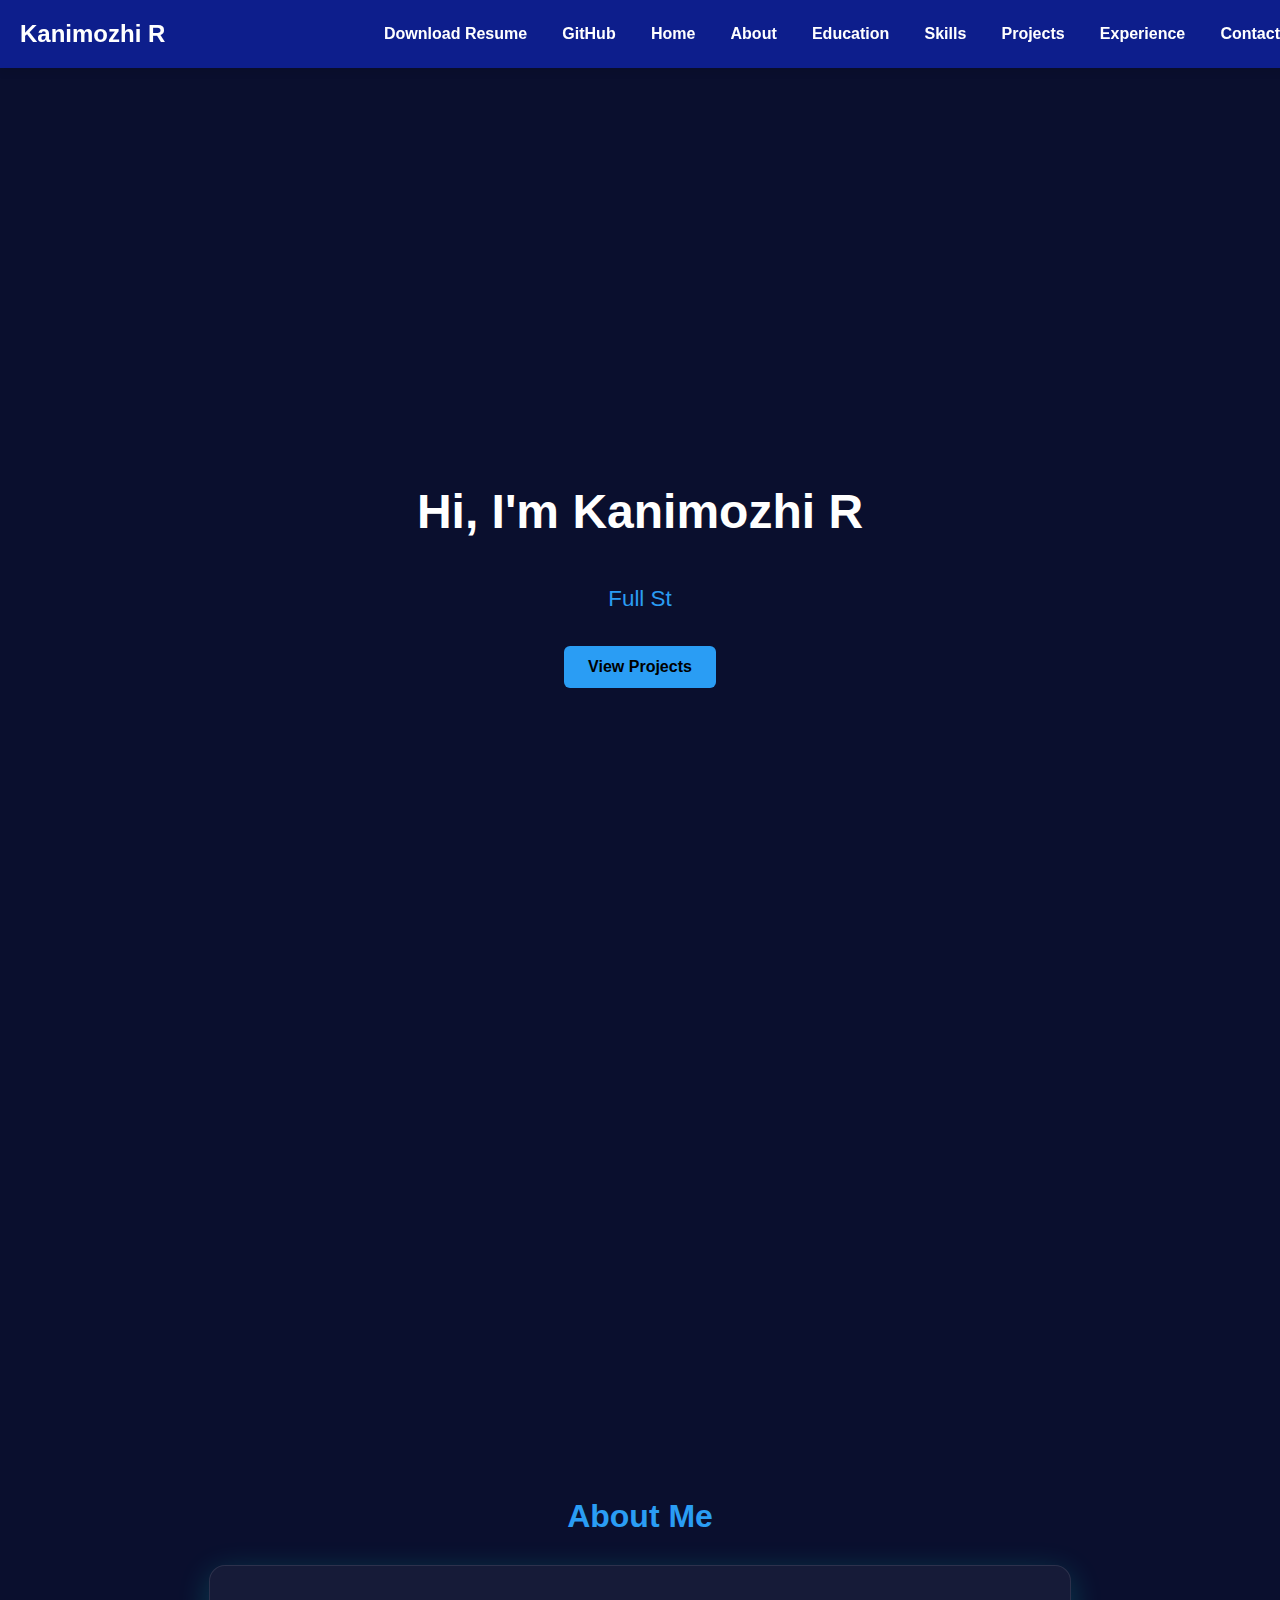
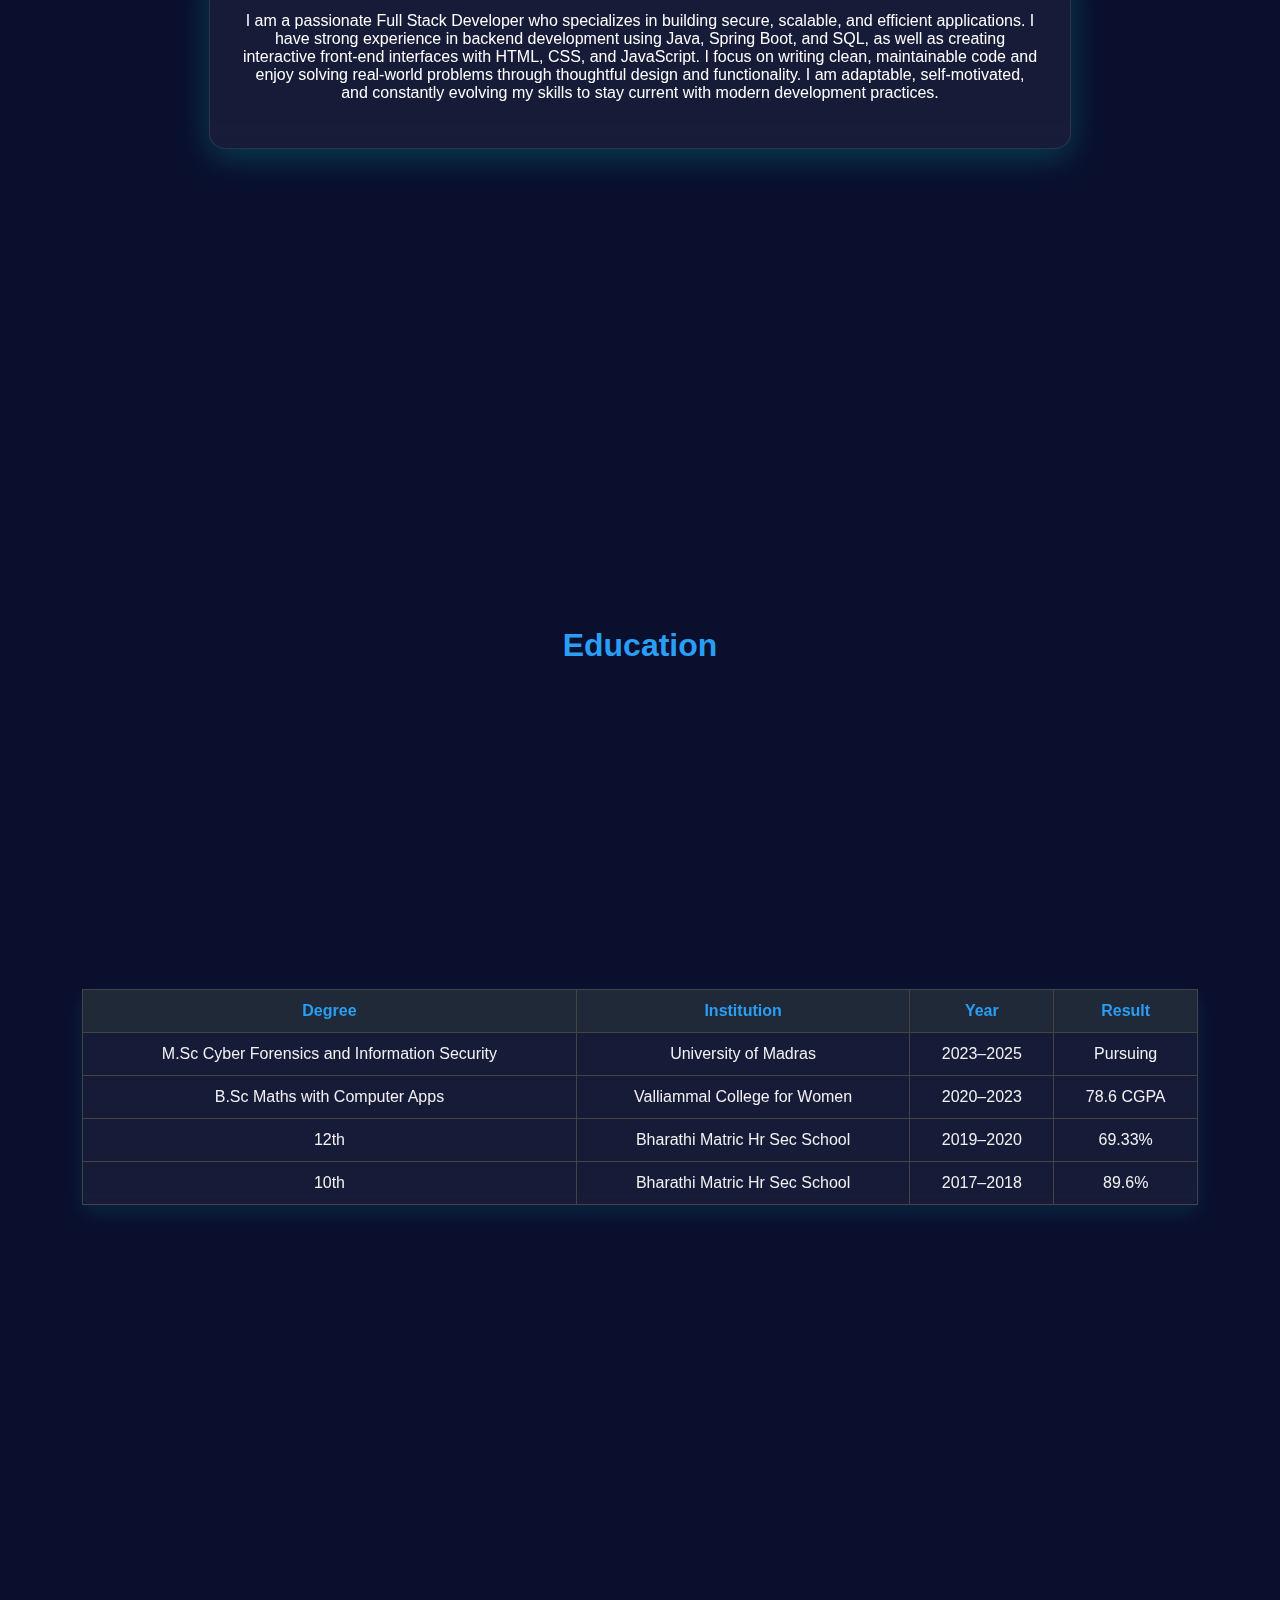
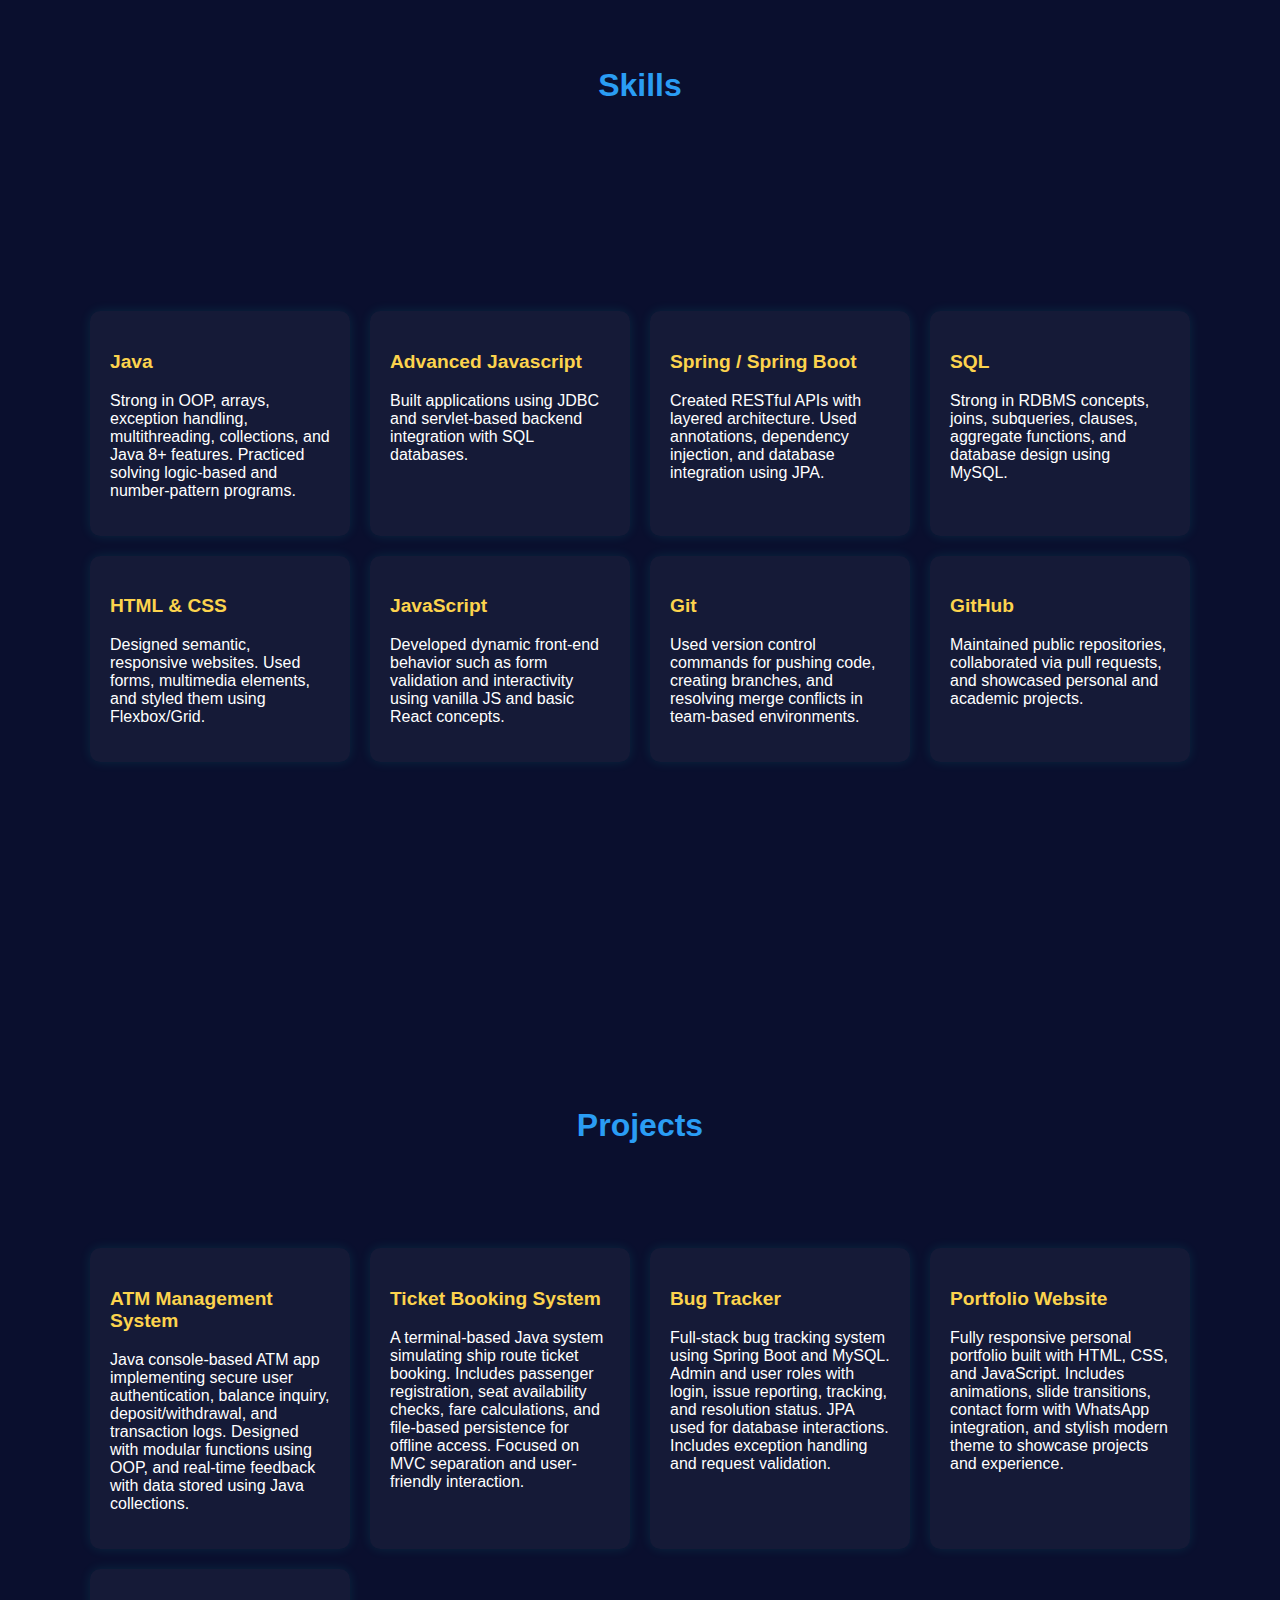
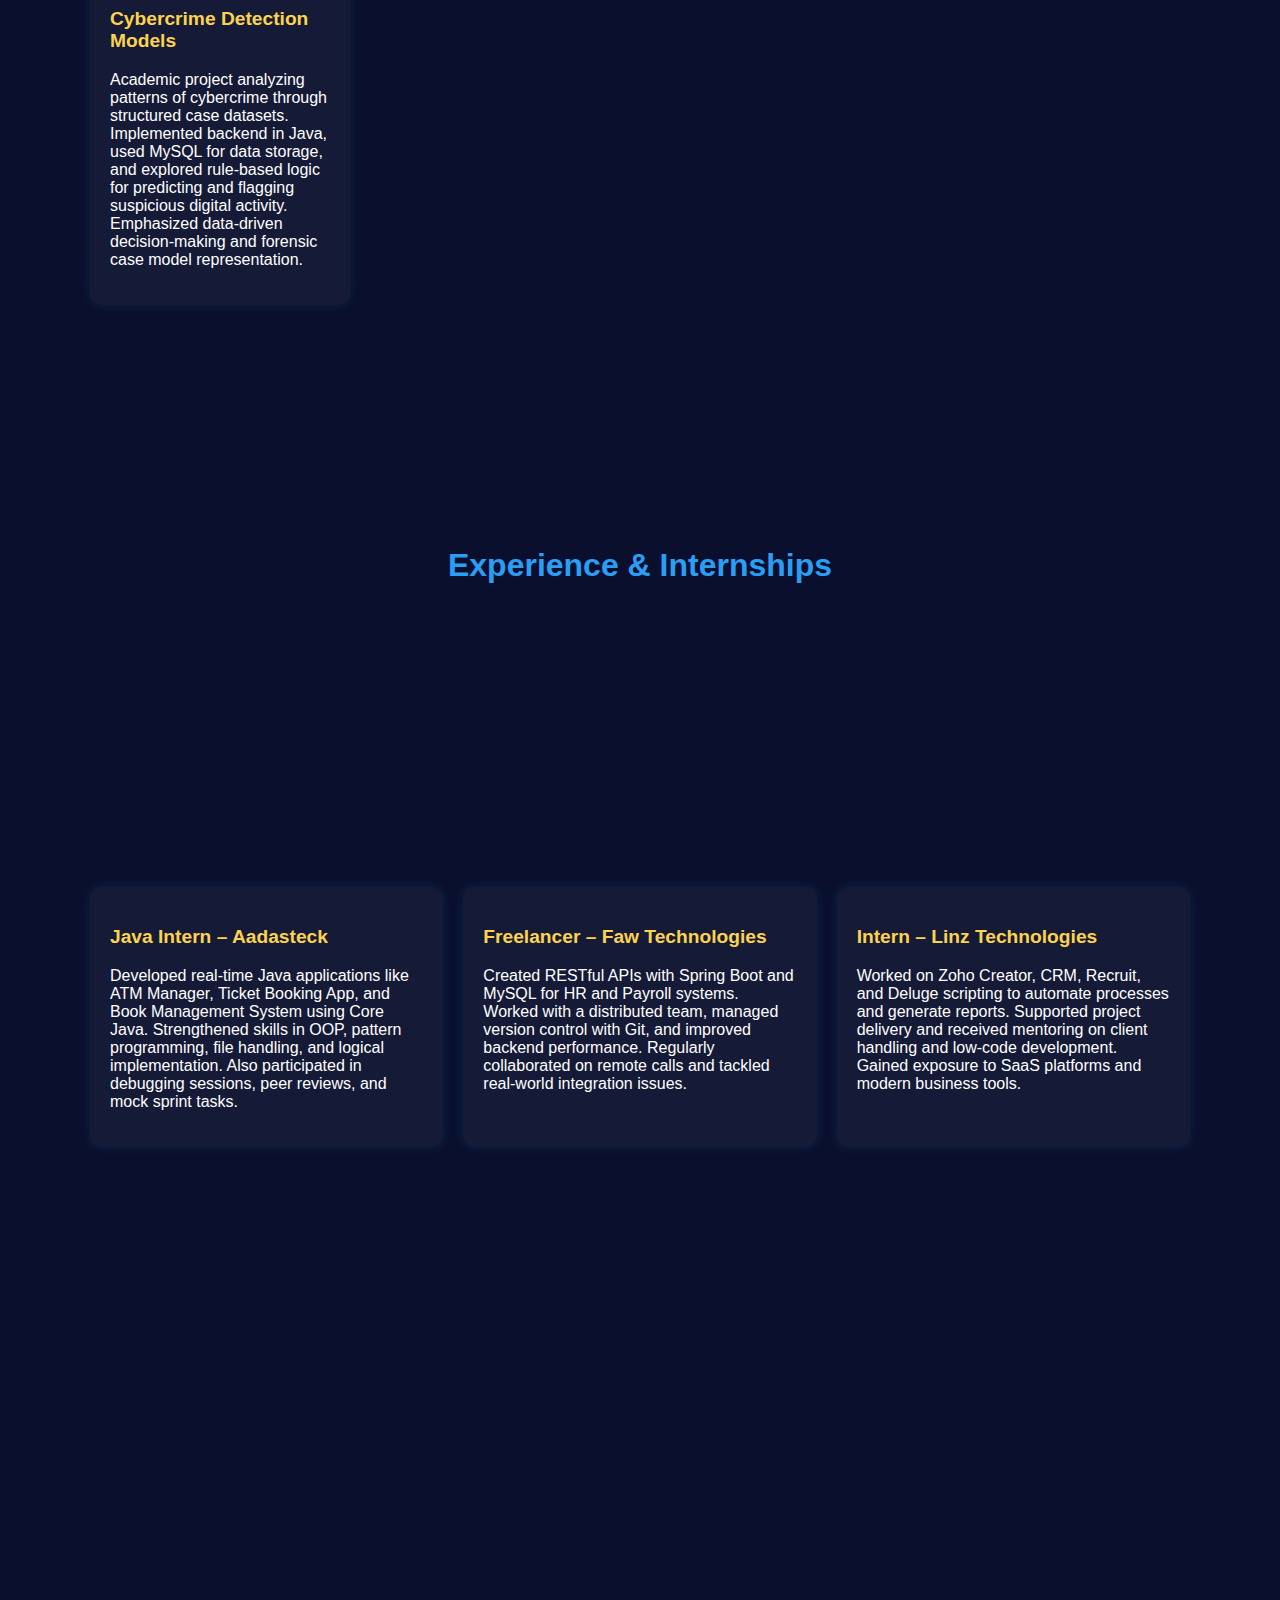
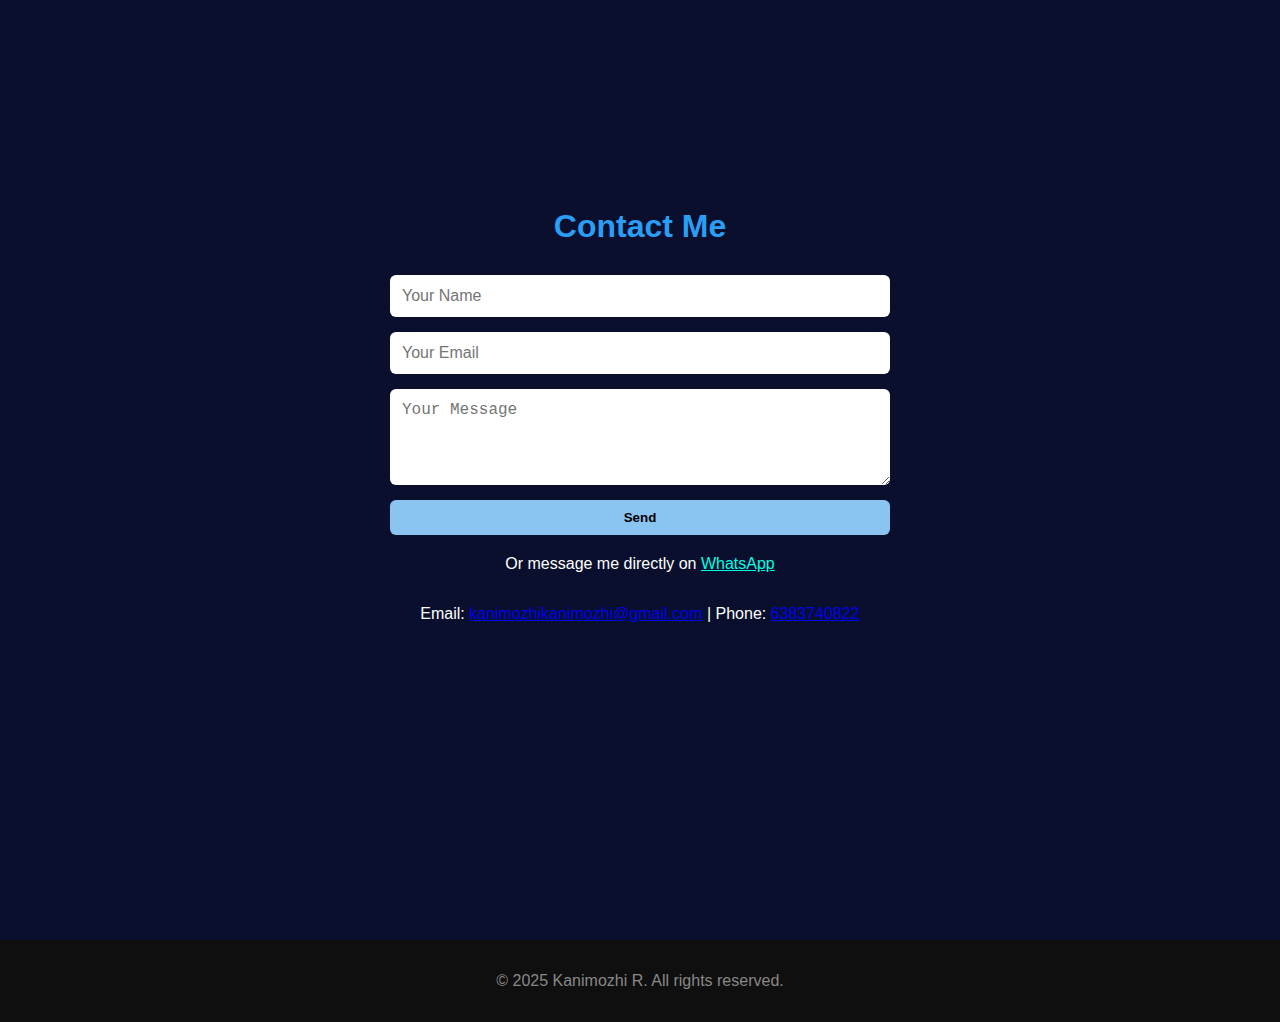
<file: index.html>
<!DOCTYPE html>
<html lang="en">

<head>
  <meta charset="UTF-8" />
  <meta name="viewport" content="width=device-width, initial-scale=1.0" />
  <title>Kanimozhi R - Portfolio</title>
  <link rel="stylesheet" href="style.css" />
  <script defer src="script.js"></script>
  <link rel="stylesheet" href="https://cdnjs.cloudflare.com/ajax/libs/font-awesome/6.4.0/css/all.min.css" />
</head>

<body>

  <nav>
    <div class="logo">Kanimozhi R</div>
    <ul>
      <li><a href="https://drive.google.com/file/d/1Xp2yKpZwyU2n0rhQokndHldahcENpmzM/view?usp=drivesdk"
          target="_blank">Download Resume</a></li>
      <li><a href="https://github.com/KanimozhiRamesh" target="_blank">GitHub</a></li>
      <li><a href="#home" class="nav-link active">Home</a></li>
      <li><a href="#about" class="nav-link">About</a></li>
      <li><a href="#education" class="nav-link">Education</a></li>
      <li><a href="#skills" class="nav-link">Skills</a></li>
      <li><a href="#projects" class="nav-link">Projects</a></li>
      <li><a href="#experience" class="nav-link">Experience</a></li>
      <li><a href="#contact" class="nav-link">Contact</a></li>
    </ul>
  </nav>

  <section id="home" class="hero">
    <h1>Hi, I'm Kanimozhi R</h1>
    <div class="typing" id="typing"></div>
    <a href="#projects" class="btn">View Projects</a>
  </section>

  <section id="about">
    <h2 class="section-title">About Me</h2>
    <div class="about-box">
      <p>
        I am a passionate Full Stack Developer who specializes in building secure, scalable, and efficient applications.
        I have strong experience in backend development using Java, Spring Boot, and SQL, as well as creating
        interactive front-end interfaces with HTML, CSS, and JavaScript. I focus on writing clean, maintainable code and
        enjoy solving real-world problems through thoughtful design and functionality. I am adaptable, self-motivated,
        and constantly evolving my skills to stay current with modern development practices.
      </p>
    </div>
  </section>

  <section id="education">
    <h2 class="section-title">Education</h2>
    <table>
      <tr>
        <th>Degree</th>
        <th>Institution</th>
        <th>Year</th>
        <th>Result</th>
      </tr>
      <tr>
        <td>M.Sc Cyber Forensics and Information Security</td>
        <td>University of Madras</td>
        <td>2023–2025</td>
        <td>Pursuing</td>
      </tr>
      <tr>
        <td>B.Sc Maths with Computer Apps</td>
        <td>Valliammal College for Women</td>
        <td>2020–2023</td>
        <td>78.6 CGPA</td>
      </tr>
      <tr>
        <td>12th</td>
        <td>Bharathi Matric Hr Sec School</td>
        <td>2019–2020</td>
        <td>69.33%</td>
      </tr>
      <tr>
        <td>10th</td>
        <td>Bharathi Matric Hr Sec School</td>
        <td>2017–2018</td>
        <td>89.6%</td>
      </tr>
    </table>
  </section>

  <section id="skills">
    <h2 class="section-title">Skills</h2>
    <div class="skills-grid">
      <div class="skill-card">
        <h3 style="color: #fcd34d; font-size: larger;">Java</h3>
        <p>Strong in OOP, arrays, exception handling, multithreading, collections, and Java 8+ features. Practiced
          solving logic-based and number-pattern programs.</p>
      </div>
      <div class="skill-card">
        <h3 style="color: #fcd34d; font-size: larger;">Advanced Javascript</h3>
        <p>Built applications using JDBC and servlet-based backend integration with SQL databases.</p>
      </div>
      <div class="skill-card">
        <h3 style="color: #fcd34d; font-size: larger;">Spring / Spring Boot</h3>
        <p>Created RESTful APIs with layered architecture. Used annotations, dependency injection, and database
          integration using JPA.</p>
      </div>
      <div class="skill-card">
        <h3 style="color: #fcd34d; font-size: larger;">SQL</h3>
        <p>Strong in RDBMS concepts, joins, subqueries, clauses, aggregate functions, and database design using MySQL.
        </p>
      </div>
      <div class="skill-card">
        <h3 style="color: #fcd34d; font-size: larger;">HTML & CSS</h3>
        <p>Designed semantic, responsive websites. Used forms, multimedia elements, and styled them using Flexbox/Grid.
        </p>
      </div>
      <div class="skill-card">
        <h3 style="color: #fcd34d; font-size: larger;">JavaScript</h3>
        <p>Developed dynamic front-end behavior such as form validation and interactivity using vanilla JS and basic
          React concepts.</p>
      </div>
      <div class="skill-card">
        <h3 style="color: #fcd34d; font-size: larger;">Git</h3>
        <p>Used version control commands for pushing code, creating branches, and resolving merge conflicts in
          team-based environments.</p>
      </div>
      <div class="skill-card">
        <h3 style="color: #fcd34d; font-size: larger;">GitHub</h3>
        <p>Maintained public repositories, collaborated via pull requests, and showcased personal and academic projects.
        </p>
      </div>
    </div>
  </section>

  <section id="projects">
    <h2 class="section-title">Projects</h2>
    <div class="projects-grid">
      <div class="project-card">
        <h3 style="color: #fcd34d; font-size: larger;">ATM Management System</h3>
        <p>Java console-based ATM app implementing secure user authentication, balance inquiry, deposit/withdrawal, and
          transaction logs. Designed with modular functions using OOP, and real-time feedback with data stored using
          Java collections.</p>
      </div>
      <div class="project-card">
        <h3 style="color: #fcd34d; font-size: larger;">Ticket Booking System</h3>
        <p>A terminal-based Java system simulating ship route ticket booking. Includes passenger registration, seat
          availability checks, fare calculations, and file-based persistence for offline access. Focused on MVC
          separation and user-friendly interaction.</p>
      </div>
      <div class="project-card">
        <h3 style="color: #fcd34d; font-size: larger;">Bug Tracker</h3>
        <p>Full-stack bug tracking system using Spring Boot and MySQL. Admin and user roles with login, issue reporting,
          tracking, and resolution status. JPA used for database interactions. Includes exception handling and request
          validation.</p>
      </div>
      <div class="project-card">
        <h3 style="color: #fcd34d; font-size: larger;">Portfolio Website</h3>
        <p>Fully responsive personal portfolio built with HTML, CSS, and JavaScript. Includes animations, slide
          transitions, contact form with WhatsApp integration, and stylish modern theme to showcase projects and
          experience.</p>
      </div>
      <div class="project-card">
        <h3 style="color: #fcd34d; font-size: larger;">Cybercrime Detection Models</h3>
        <p>Academic project analyzing patterns of cybercrime through structured case datasets. Implemented backend in
          Java, used MySQL for data storage, and explored rule-based logic for predicting and flagging suspicious
          digital activity. Emphasized data-driven decision-making and forensic case model representation.</p>
      </div>
    </div>
  </section>

  <section id="experience">
    <h2 class="section-title">Experience & Internships</h2>
    <div class="grid-box">
      <div class="card">
        <h3 style="color: #fcd34d; font-size: larger;">Java Intern – Aadasteck</h3>
        <p>Developed real-time Java applications like ATM Manager, Ticket Booking App, and Book Management System using
          Core Java. Strengthened skills in OOP, pattern programming, file handling, and logical implementation. Also
          participated in debugging sessions, peer reviews, and mock sprint tasks.</p>
      </div>
      <div class="card">
        <h3 style="color: #fcd34d; font-size: larger;">Freelancer – Faw Technologies</h3>
        <p>Created RESTful APIs with Spring Boot and MySQL for HR and Payroll systems. Worked with a distributed team,
          managed version control with Git, and improved backend performance. Regularly collaborated on remote calls and
          tackled real-world integration issues.</p>
      </div>
      <div class="card">
        <h3 style="color: #fcd34d; font-size: larger;">Intern – Linz Technologies</h3>
        <p>Worked on Zoho Creator, CRM, Recruit, and Deluge scripting to automate processes and generate reports.
          Supported project delivery and received mentoring on client handling and low-code development. Gained exposure
          to SaaS platforms and modern business tools.</p>
      </div>
    </div>
  </section>

  <section id="contact">
    <h2 class="section-title">Contact Me</h2>
    <form action="https://api.web3forms.com/submit" method="POST">

      <input type="hidden" name="access_key" value="22a106e7-0856-4a2a-93aa-a0be550f4e08">
      <input type="text" name="name" placeholder="Your Name" required>
      <input type="email" name="email" placeholder="Your Email" required>
      <textarea name="message" placeholder="Your Message" rows="4" required></textarea>
      <!--   
  Optional: To disable captcha
  <input type="hidden" name="_captcha" value="false"> -->

      <!-- Optional: Redirect after submit -->
      <input type="hidden" name="_next" value="https://kanimozhiramesh.github.io/Portfolio/thank-you.html">

      <button type="submit">Send</button>
    </form>

    <p style="margin-top: 20px;">
      Or message me directly on <a href="https://wa.me/916383740822" target="_blank" style="color:#00ffe5;">WhatsApp</a>
    </p>
    <p>Email: <a href="mailto:kanimozhikanimozhi@gmail.com">kanimozhikanimozhi@gmail.com</a> | Phone: <a
        href="tel:6383740822">6383740822</a></p>
  </section>

  <footer>
    © 2025 Kanimozhi R. All rights reserved.
  </footer>

</body>

</html>
</file>
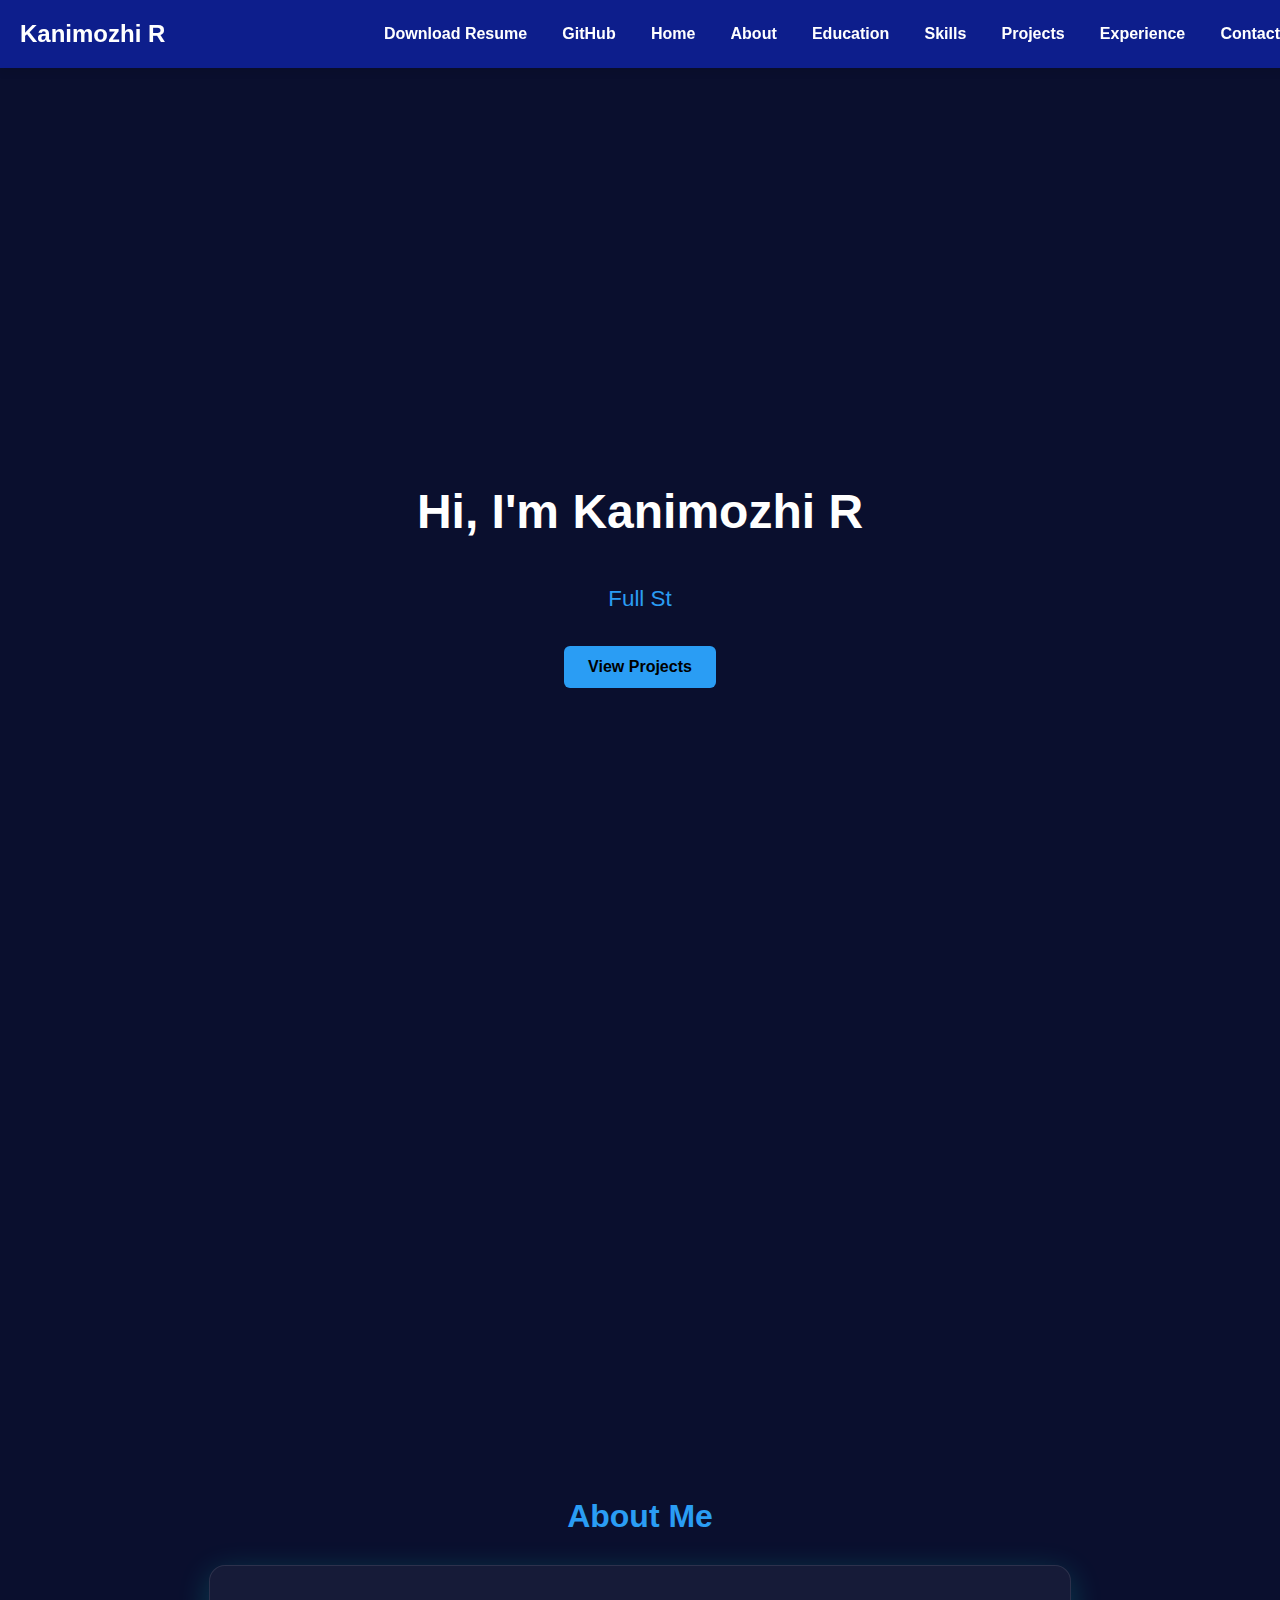
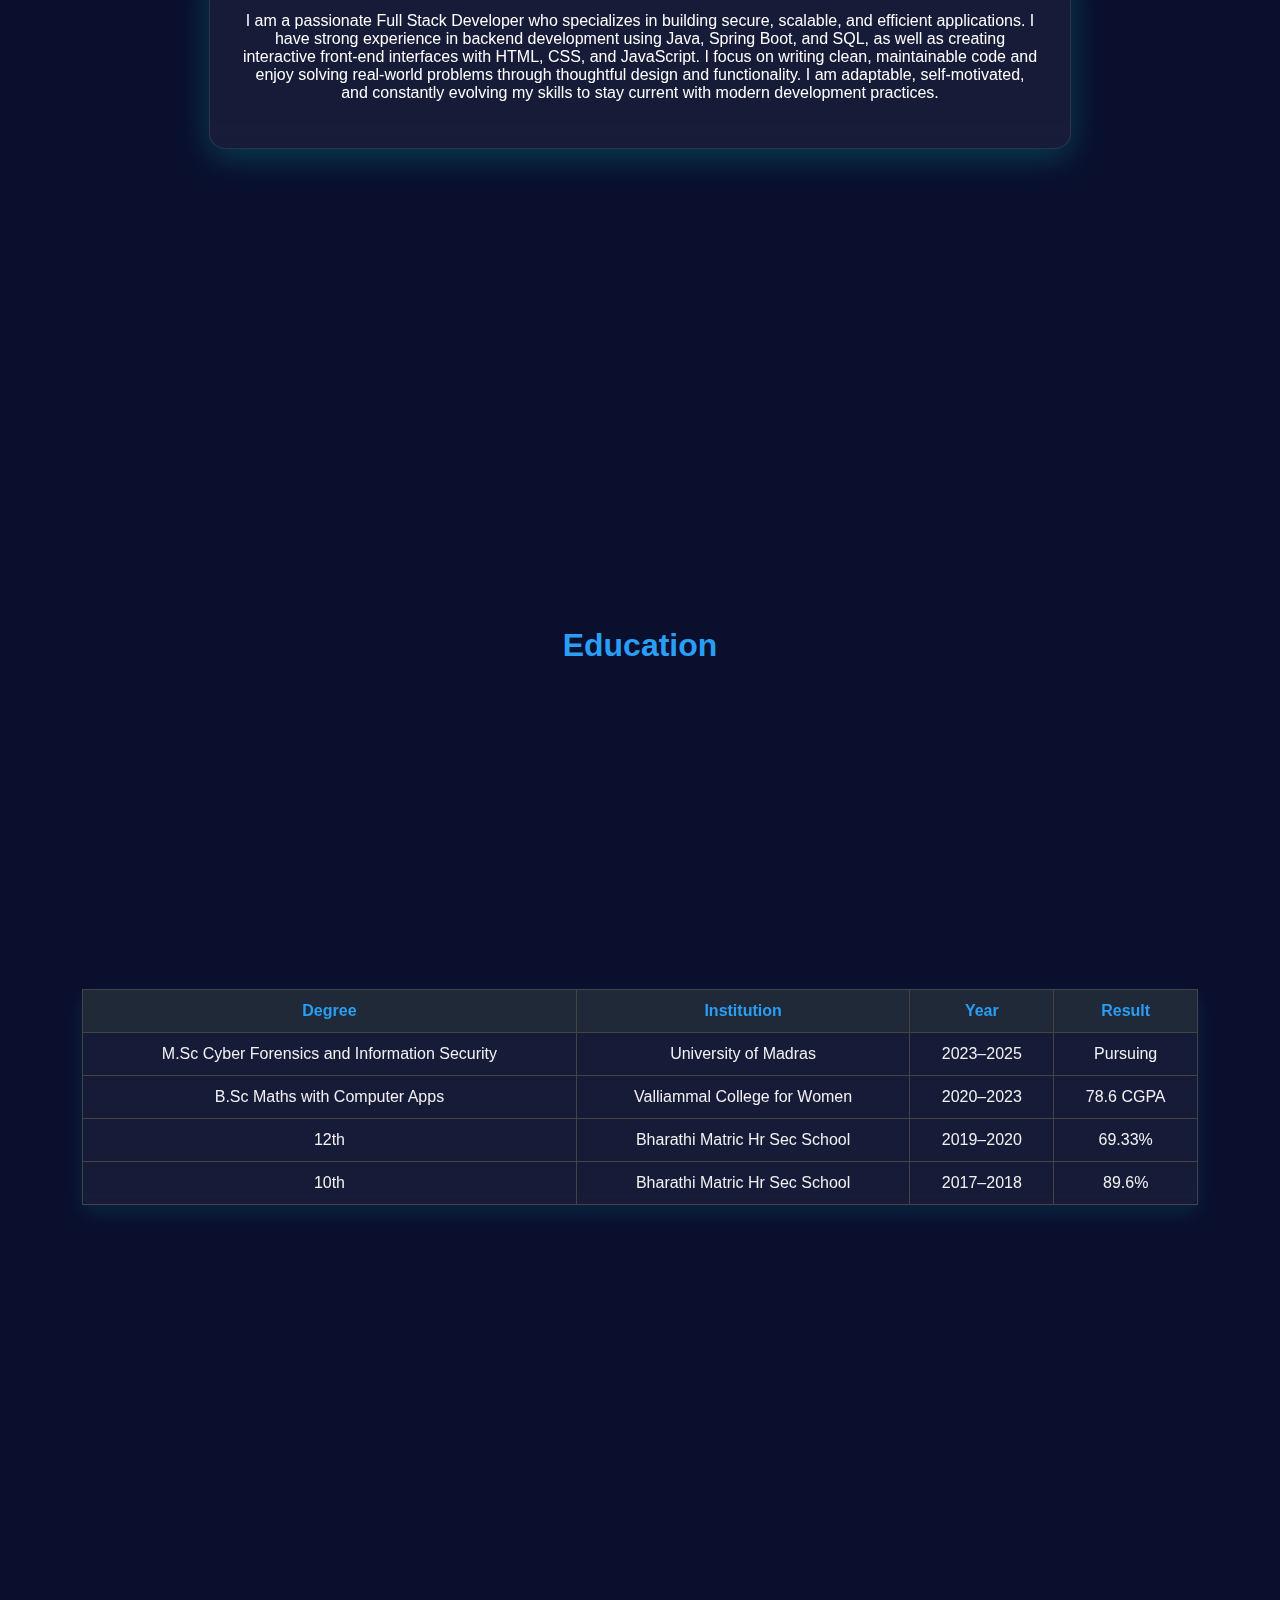
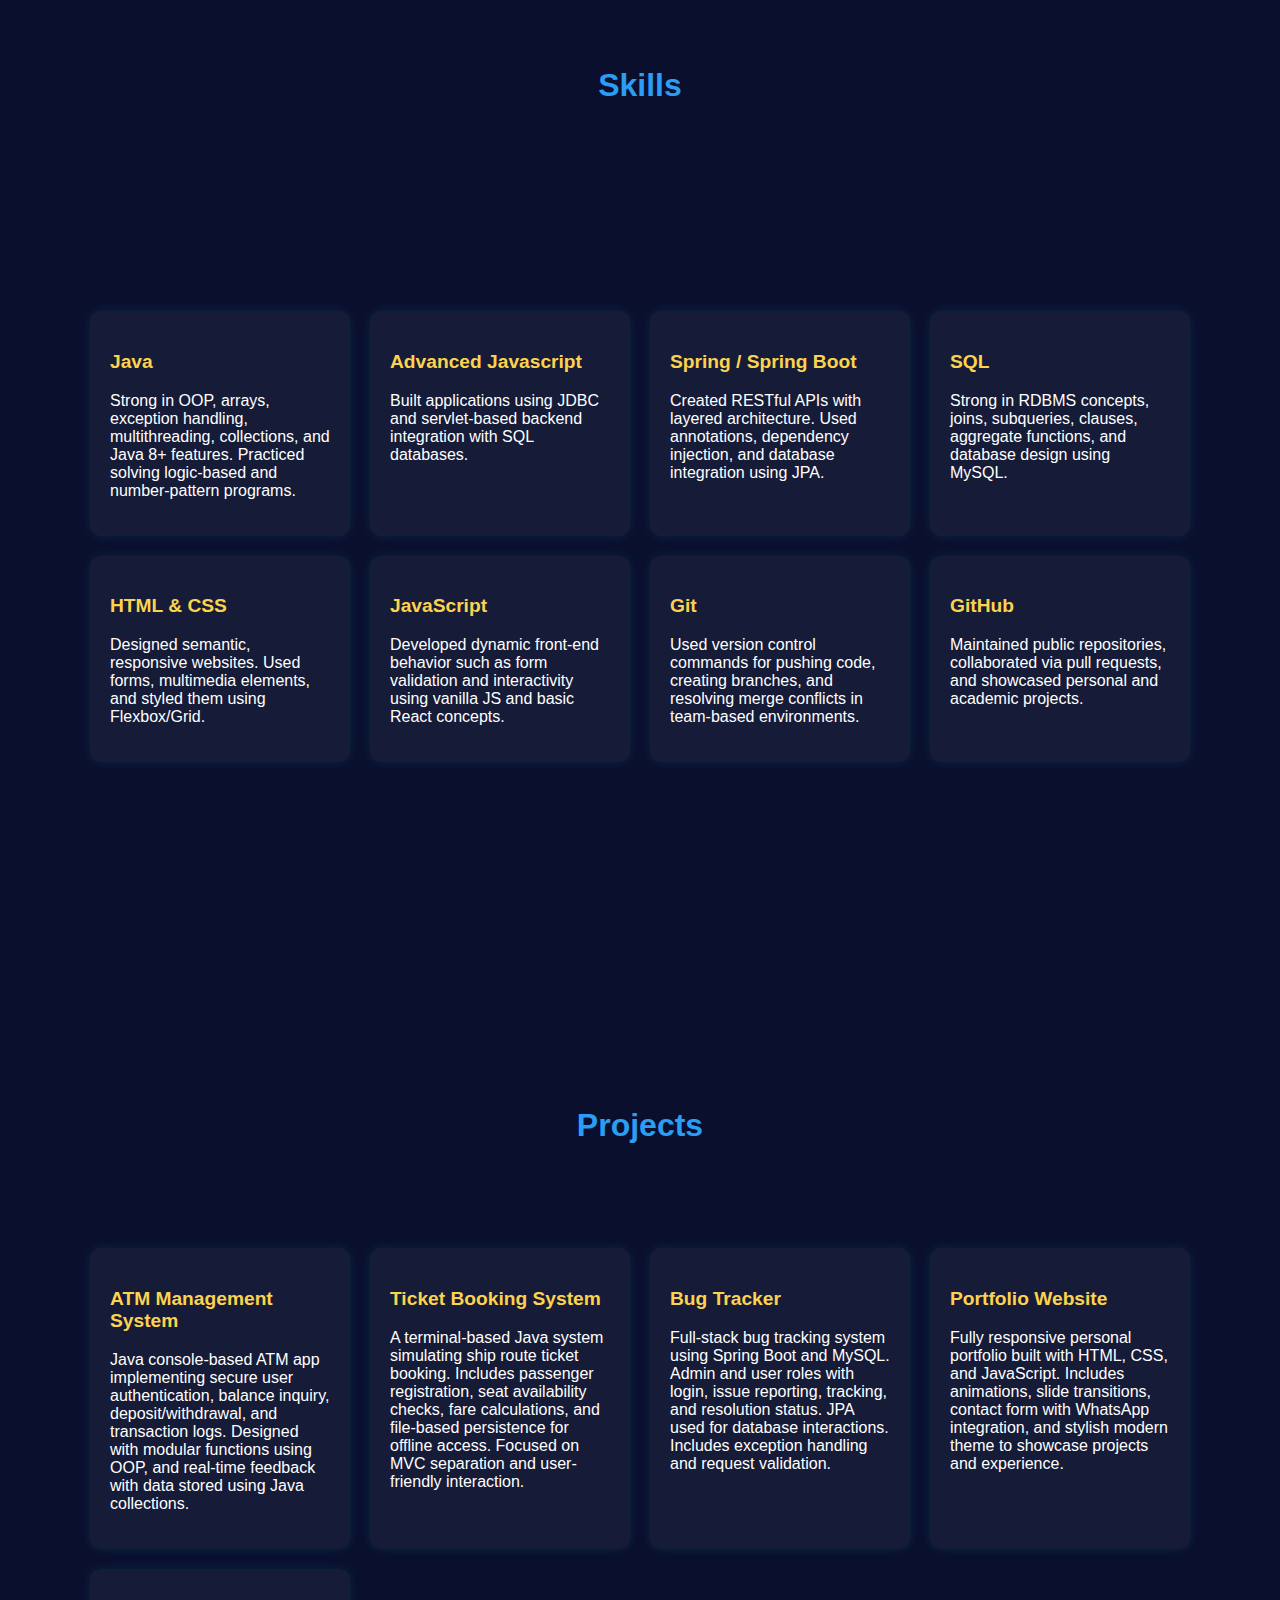
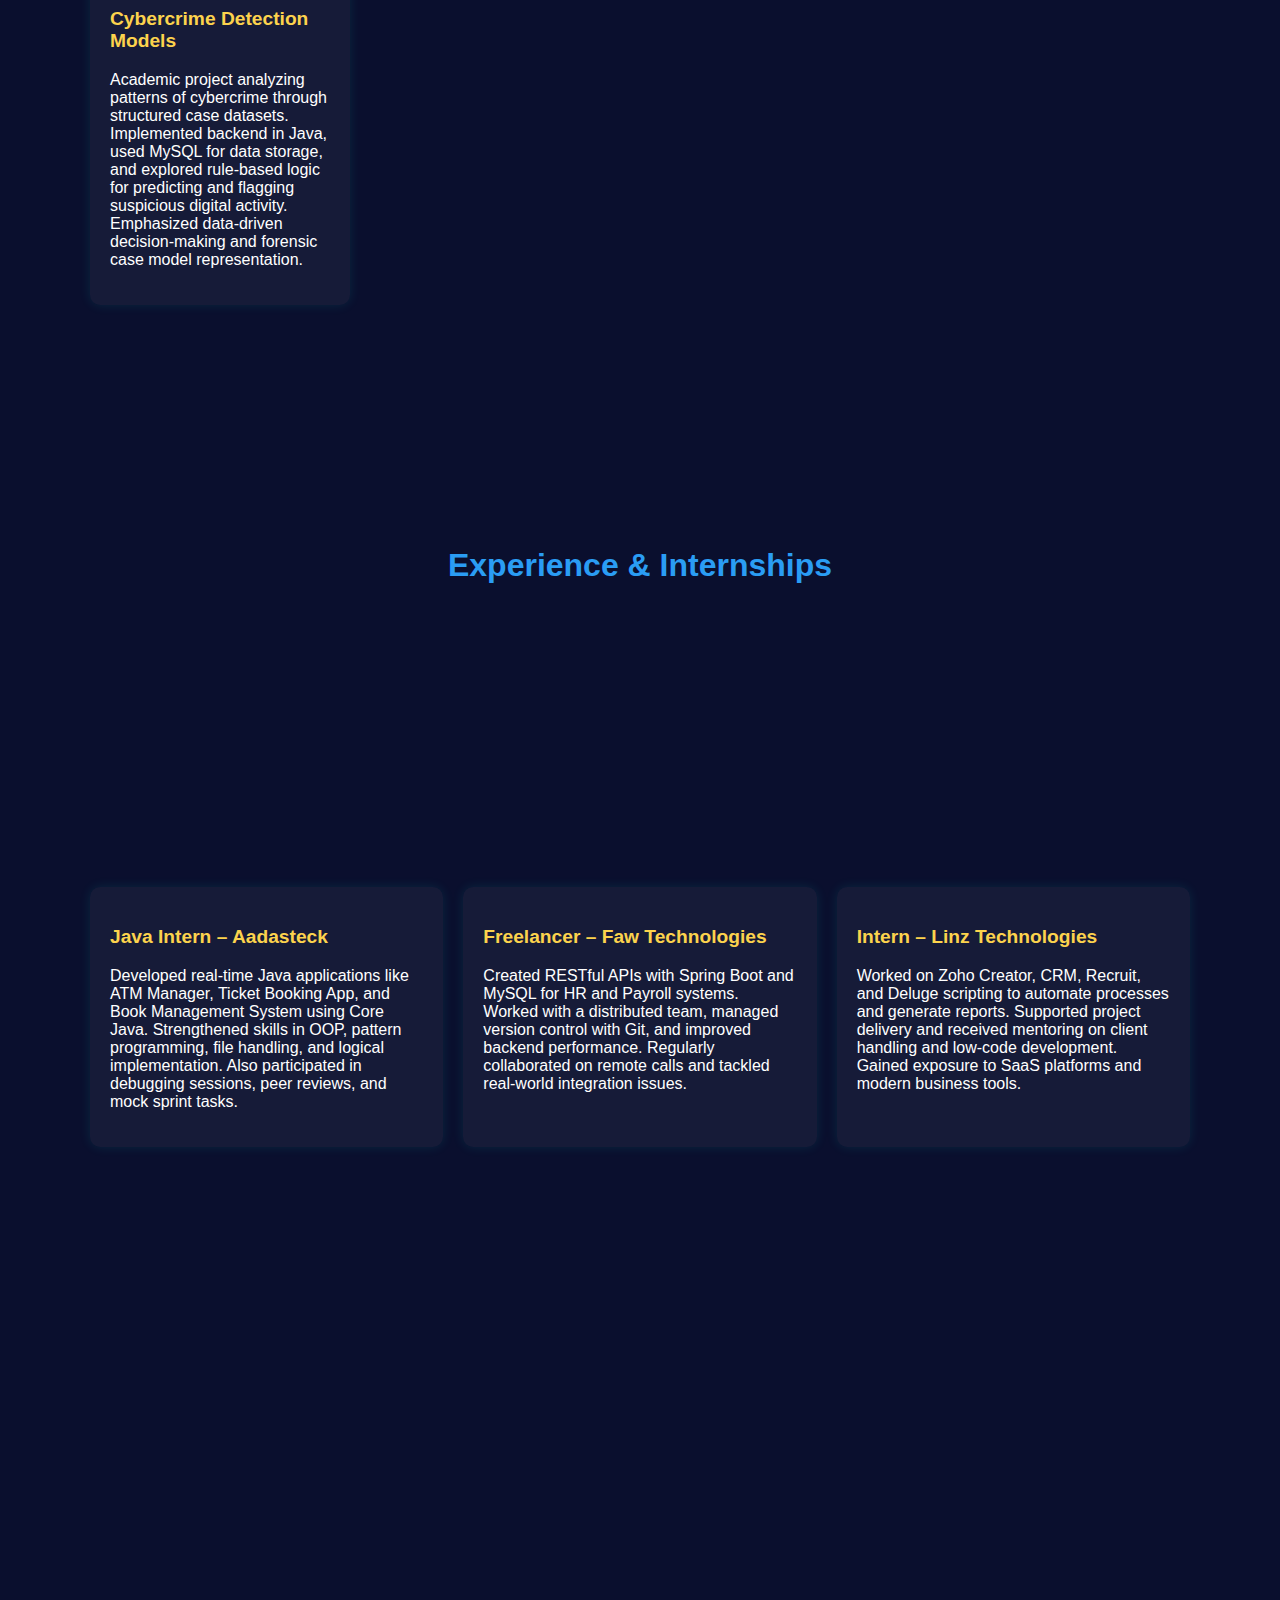
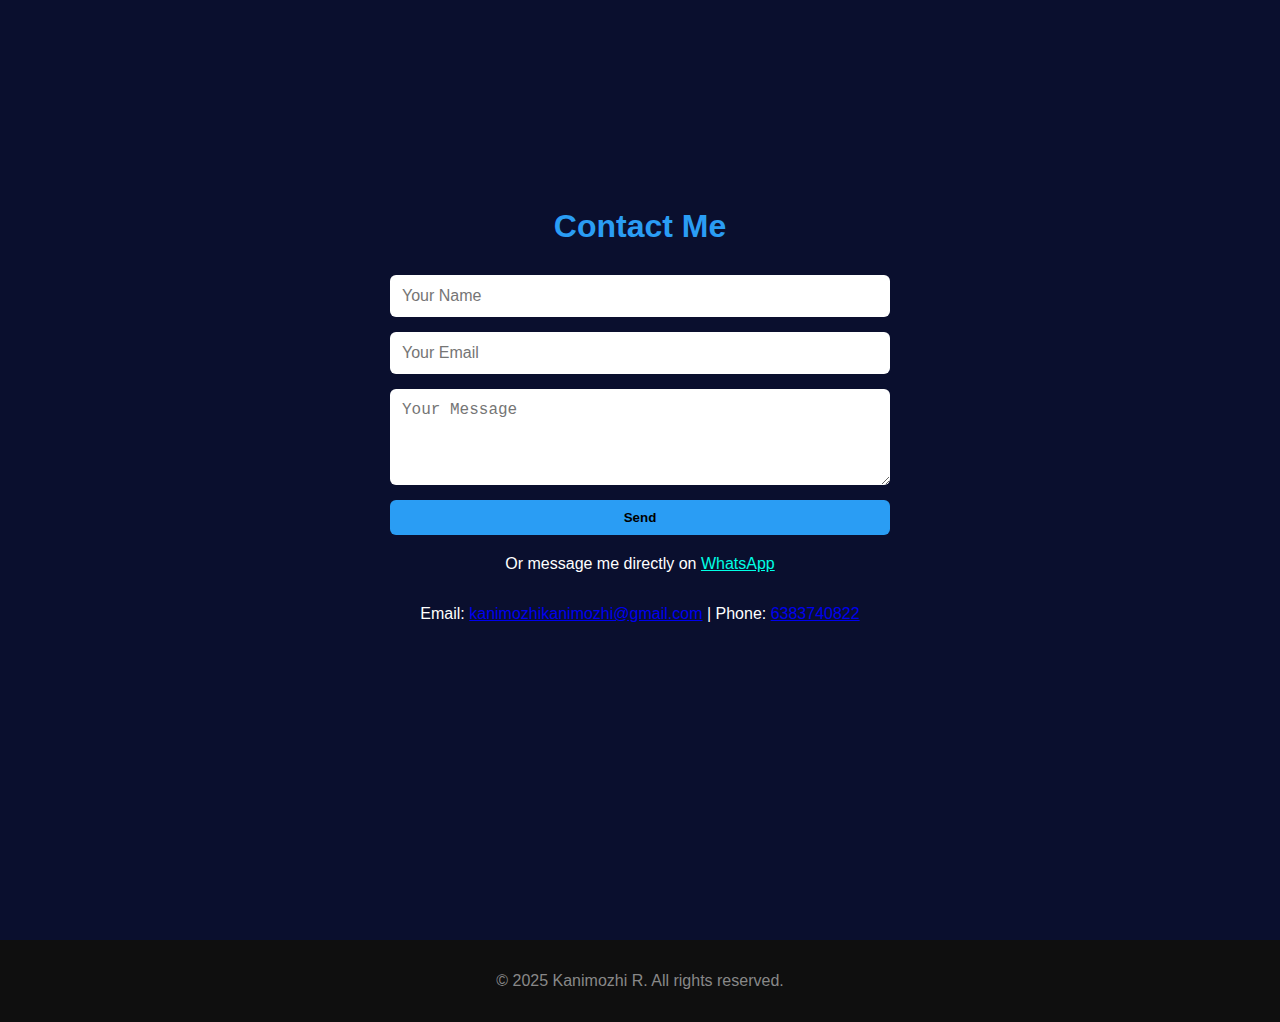
<file: new.html>
<!DOCTYPE html>
<html lang="en">

<head>
  <meta charset="UTF-8" />
  <meta name="viewport" content="width=device-width, initial-scale=1.0" />
  <title>Kanimozhi R - Portfolio</title>
  <link rel="stylesheet" href="new.css" />
  <script defer src="new.js"></script>
  <link rel="stylesheet" href="https://cdnjs.cloudflare.com/ajax/libs/font-awesome/6.4.0/css/all.min.css" />
</head>

<body>

  <nav>
    <div class="logo">Kanimozhi R</div>
    <ul>
      <li><a href="https://drive.google.com/file/d/1Xp2yKpZwyU2n0rhQokndHldahcENpmzM/view?usp=drivesdk" target="_blank">Download Resume</a></li>
      <li><a href="https://github.com/KanimozhiRamesh/Portfolio" target="_blank">GitHub</a></li>
      <li><a href="#home" class="nav-link active">Home</a></li>
      <li><a href="#about" class="nav-link">About</a></li>
      <li><a href="#education" class="nav-link">Education</a></li>
      <li><a href="#skills" class="nav-link">Skills</a></li>
      <li><a href="#projects" class="nav-link">Projects</a></li>
      <li><a href="#experience" class="nav-link">Experience</a></li>
      <li><a href="#contact" class="nav-link">Contact</a></li>
    </ul>
  </nav>

  <section id="home" class="hero">
    <h1>Hi, I'm Kanimozhi R</h1>
    <div class="typing" id="typing"></div>
    <a href="#projects" class="btn">View Projects</a>
  </section>

  <section id="about">
    <h2 class="section-title">About Me</h2>
    <div class="about-box">
      <p>
        I am a passionate Full Stack Developer who specializes in building secure, scalable, and efficient applications.
        I have strong experience in backend development using Java, Spring Boot, and SQL, as well as creating
        interactive front-end interfaces with HTML, CSS, and JavaScript. I focus on writing clean, maintainable code and
        enjoy solving real-world problems through thoughtful design and functionality. I am adaptable, self-motivated,
        and constantly evolving my skills to stay current with modern development practices.
      </p>
    </div>
  </section>

  <section id="education">
    <h2 class="section-title">Education</h2>
    <table>
      <tr>
        <th>Degree</th>
        <th>Institution</th>
        <th>Year</th>
        <th>Result</th>
      </tr>
      <tr>
        <td>M.Sc Cyber Forensics and Information Security</td>
        <td>University of Madras</td>
        <td>2023–2025</td>
        <td>Pursuing</td>
      </tr>
      <tr>
        <td>B.Sc Maths with Computer Apps</td>
        <td>Valliammal College for Women</td>
        <td>2020–2023</td>
        <td>78.6 CGPA</td>
      </tr>
      <tr>
        <td>12th</td>
        <td>Bharathi Matric Hr Sec School</td>
        <td>2019–2020</td>
        <td>69.33%</td>
      </tr>
      <tr>
        <td>10th</td>
        <td>Bharathi Matric Hr Sec School</td>
        <td>2017–2018</td>
        <td>89.6%</td>
      </tr>
    </table>
  </section>

  <section id="skills">
    <h2 class="section-title">Skills</h2>
    <div class="skills-grid">
      <div class="skill-card">
        <h3 style="color: #fcd34d; font-size: larger;">Java</h3>
        <p>Strong in OOP, arrays, exception handling, multithreading, collections, and Java 8+ features. Practiced solving logic-based and number-pattern programs.</p>
      </div>
      <div class="skill-card">
        <h3 style="color: #fcd34d; font-size: larger;">Advanced Javascript</h3>
        <p>Built applications using JDBC and servlet-based backend integration with SQL databases.</p>
      </div>
      <div class="skill-card">
        <h3 style="color: #fcd34d; font-size: larger;">Spring / Spring Boot</h3>
        <p>Created RESTful APIs with layered architecture. Used annotations, dependency injection, and database integration using JPA.</p>
      </div>
      <div class="skill-card">
        <h3 style="color: #fcd34d; font-size: larger;">SQL</h3>
        <p>Strong in RDBMS concepts, joins, subqueries, clauses, aggregate functions, and database design using MySQL.</p>
      </div>
      <div class="skill-card">
        <h3 style="color: #fcd34d; font-size: larger;">HTML & CSS</h3>
        <p>Designed semantic, responsive websites. Used forms, multimedia elements, and styled them using Flexbox/Grid.</p>
      </div>
      <div class="skill-card">
        <h3 style="color: #fcd34d; font-size: larger;">JavaScript</h3>
        <p>Developed dynamic front-end behavior such as form validation and interactivity using vanilla JS and basic React concepts.</p>
      </div>
      <div class="skill-card">
        <h3 style="color: #fcd34d; font-size: larger;">Git</h3>
        <p>Used version control commands for pushing code, creating branches, and resolving merge conflicts in team-based environments.</p>
      </div>
      <div class="skill-card">
        <h3 style="color: #fcd34d; font-size: larger;">GitHub</h3>
        <p>Maintained public repositories, collaborated via pull requests, and showcased personal and academic projects.</p>
      </div>
    </div>
  </section>

  <section id="projects">
    <h2 class="section-title">Projects</h2>
    <div class="projects-grid">
      <div class="project-card">
        <h3 style="color: #fcd34d; font-size: larger;">ATM Management System</h3>
        <p>Java console-based ATM app implementing secure user authentication, balance inquiry, deposit/withdrawal, and transaction logs. Designed with modular functions using OOP, and real-time feedback with data stored using Java collections.</p>
      </div>
      <div class="project-card">
        <h3 style="color: #fcd34d; font-size: larger;">Ticket Booking System</h3>
        <p>A terminal-based Java system simulating ship route ticket booking. Includes passenger registration, seat availability checks, fare calculations, and file-based persistence for offline access. Focused on MVC separation and user-friendly interaction.</p>
      </div>
      <div class="project-card">
        <h3 style="color: #fcd34d; font-size: larger;">Bug Tracker</h3>
        <p>Full-stack bug tracking system using Spring Boot and MySQL. Admin and user roles with login, issue reporting, tracking, and resolution status. JPA used for database interactions. Includes exception handling and request validation.</p>
      </div>
      <div class="project-card">
        <h3 style="color: #fcd34d; font-size: larger;">Portfolio Website</h3>
        <p>Fully responsive personal portfolio built with HTML, CSS, and JavaScript. Includes animations, slide transitions, contact form with WhatsApp integration, and stylish modern theme to showcase projects and experience.</p>
      </div>
      <div class="project-card">
        <h3 style="color: #fcd34d; font-size: larger;">Cybercrime Detection Models</h3>
        <p>Academic project analyzing patterns of cybercrime through structured case datasets. Implemented backend in Java, used MySQL for data storage, and explored rule-based logic for predicting and flagging suspicious digital activity. Emphasized data-driven decision-making and forensic case model representation.</p>
      </div>
    </div>
  </section>

  <section id="experience">
    <h2 class="section-title">Experience & Internships</h2>
    <div class="grid-box">
      <div class="card">
        <h3 style="color: #fcd34d; font-size: larger;">Java Intern – Aadasteck</h3>
        <p>Developed real-time Java applications like ATM Manager, Ticket Booking App, and Book Management System using Core Java. Strengthened skills in OOP, pattern programming, file handling, and logical implementation. Also participated in debugging sessions, peer reviews, and mock sprint tasks.</p>
      </div>
      <div class="card">
        <h3 style="color: #fcd34d; font-size: larger;">Freelancer – Faw Technologies</h3>
        <p>Created RESTful APIs with Spring Boot and MySQL for HR and Payroll systems. Worked with a distributed team, managed version control with Git, and improved backend performance. Regularly collaborated on remote calls and tackled real-world integration issues.</p>
      </div>
      <div class="card">
        <h3 style="color: #fcd34d; font-size: larger;">Intern – Linz Technologies</h3>
        <p>Worked on Zoho Creator, CRM, Recruit, and Deluge scripting to automate processes and generate reports. Supported project delivery and received mentoring on client handling and low-code development. Gained exposure to SaaS platforms and modern business tools.</p>
      </div>
    </div>
  </section>

  <section id="contact">
    <h2 class="section-title">Contact Me</h2>
  <form action="https://formsubmit.co/kanimozhikanimozhi813@gmail.com" method="POST">
  <input type="text" name="name" placeholder="Your Name" required>
  <input type="email" name="email" placeholder="Your Email" required>
  <textarea name="message" placeholder="Your Message" rows="4" required></textarea>
  
  <!-- Optional: To disable captcha -->
  <input type="hidden" name="_captcha" value="false">
  
  <!-- Optional: Redirect after submit -->
  <input type="hidden" name="_next" value="https://yourwebsite.com/thank-you.html">

  <button type="submit">Send</button>
</form>

    <p style="margin-top: 20px;">
      Or message me directly on <a href="https://wa.me/916383740822" target="_blank" style="color:#00ffe5;">WhatsApp</a>
    </p>
    <p>Email: <a href="mailto:kanimozhikanimozhi@gmail.com">kanimozhikanimozhi@gmail.com</a> | Phone: <a href="tel:6383740822">6383740822</a></p>
  </section>

  <footer>
    © 2025 Kanimozhi R. All rights reserved.
  </footer>

</body>
</html>
</file>
<file: style.css>
/* Reset and body */
body {
  margin: 0;
  font-family: 'Poppins', sans-serif;
  background: #0a0f2e ;
  color: #fff;
  scroll-behavior: smooth;
  /* overflow-x: hidden; */
}

/* Navbar */
nav {
  position: fixed;
  width: 100%;
  top: 0;
  left: 0;
  z-index: 1000;
  display: flex;
  justify-content: space-between;
  align-items: center;
  padding: 20px 20px;
  background: hsl(232, 83%, 30%); /* Dark blue */
  box-shadow: 0 4px 8px rgba(0, 0, 0, 0.1);
}

nav .logo {
  font-size: 1.5rem;
  font-weight: bold;
  color: #ffffff; /* White text */
  width: 20%;
}

nav ul {
  display: flex ;
  justify-content: space-between;  
  align-items: first baseline;
  list-style: none;   
  gap: 2rem;
  margin: 0;
  padding: 0px;
  width: 70%;
  margin-right: 20px;
  
}

nav ul li a {
  color: #ffffff;
  justify-content: space-between;
  align-items: center;
  text-decoration: none;
  font-weight: bold;
  position: relative;
  transition: color 0.3s ease;
}

nav ul li a:hover {
  color: #fcd34d;
}

nav ul li a::after {
  content: '';
  position: absolute;
  width: 0%;
  height: 2px;
  left: 0;
  bottom: -6px;
  transition: 0.4s;
}

nav ul li a:hover::after {
  width: 100%;
}

/* Hero Section */
.hero {
  min-height: 100vh;
  display: flex;
  flex-direction: column;
  justify-content: center;
  align-items: center;
  padding-top: 120px;
  text-align: center;
}

.hero h1 {
  font-size: 3rem;
  font-weight: bold;
}

.typing {
  font-size: 1.4rem;
  color: #2a9df4;
  margin-top: 15px;
  min-height: 30px;
}

.btn {
  margin-top: 30px;
  background: #2a9df4;
  padding: 12px 24px;
  border-radius: 6px;
  font-weight: bold;
  color: black;
  text-decoration: none;
  transition: background 0.3s;
}

.btn:hover {
  background: #007acc;
}

/* Section */
section {
  min-height: 100vh;
  padding: 60px 20px 80px;
  display: flex;
  flex-direction: column;
  justify-content: center;
  align-items: center;
  /* scroll-margin-top: 0px; */
}

.section-title {
  font-size: 2rem;
  color:#2a9df4;
  margin-bottom: 30px;
}

/* About Box */
.about-box {
  max-width: 800px;
  padding: 30px;
  background: rgba(255, 255, 255, 0.05);
  border: 1px solid rgba(255, 255, 255, 0.1);
  border-radius: 16px;
  backdrop-filter: blur(10px);
  box-shadow: 0 8px 32px rgba(0, 255, 229, 0.2);
  text-align: center;
}

/* Table */
table {
  width: 90%;
  margin: auto;
  border-collapse: collapse;
  background: rgba(255, 255, 255, 0.05);
  backdrop-filter: blur(5px);
  border-radius: 10px;
  box-shadow: 0 8px 20px rgba(0, 255, 229, 0.1);
}

table th, table td {
  border: 1px solid #444;
  padding: 12px;
  text-align: center;
}

table th {
  background: #1f2937;
  color: #2a9df4;
}

table td {
  color: #f1f1f1;
}

/* Skills */
.skills-grid, .projects-grid, .grid-box {
  display: grid;
  grid-template-columns: repeat(auto-fit, minmax(250px, 1fr));
  gap: 20px;
  max-width: 1100px;
  margin: auto;
}

.skill-card, .project-card, .card {
  background: rgba(241, 230, 230, 0.05);
  border-radius: 10px;
  padding: 20px;
  color: #fff;
  box-shadow: 0 0 12px rgba(0, 255, 229, 0.1);
  transition: transform 0.3s ease, box-shadow 0.3s ease;
  text-align: left;
}

.skill-card:hover, .project-card:hover, .card:hover {
  transform: translateY(-5px);
  box-shadow: 0 0 25px rgba(0, 255, 229, 0.3);
}

/* Contact Form */
form {
  display: flex;
  flex-direction: column;
  gap: 15px;
  max-width: 500px;
  width: 100%;
}

input, textarea {
  padding: 12px;
  border-radius: 6px;
  border: none;
  font-size: 1rem;
}

button {
  background: #8ac4f1;
  padding: 10px;
  border: none;
  font-weight: bold;
  border-radius: 6px;
  cursor: pointer;
}

/* Footer */
footer {
  text-align: center;
  padding: 2rem;
  background: #0f0f0f;
  color: #888;
}

/* Media Queries */
@media (max-width: 100%) {
  nav {
    flex-direction: column;
    align-items: flex-start;
    padding: 5px 5px;
  }

nav ul {
    flex-wrap: wrap;
    justify-content: flex-start;
    gap: 5px 5px;
  }

  .hero h1 {
    font-size: 2rem;
  }

  .typing {
    font-size: 1rem;
  }

  .projects-grid {
    grid-template-columns: 1fr;
  }
}
</file>
<file: new.css>
/* Reset and body */
body {
  margin: 0;
  font-family: 'Poppins', sans-serif;
  background-color: #0a0f2e;
  color: #fff;
  scroll-behavior: smooth;
  /* overflow-x: hidden; */
}

/* Navbar */
nav {
  position: fixed;
  width: 100%;
  top: 0;
  left: 0;
  z-index: 1000;
  display: flex;
  justify-content: space-between;
  align-items: center;
  padding: 20px 20px;
  background: hsl(232, 83%, 30%); /* Dark blue */
  box-shadow: 0 4px 8px rgba(0, 0, 0, 0.1);
}

nav .logo {
  font-size: 1.5rem;
  font-weight: bold;
  color: #ffffff; /* White text */
  width: 20%;
}

nav ul {
  display: flex ;
  justify-content: space-between;  
  align-items: first baseline;
  list-style: none;   
  gap: 2rem;
  margin: 0;
  padding: 0px;
  width: 70%;
  margin-right: 20px;
  
}

nav ul li a {
  color: #ffffff;
  justify-content: space-between;
  align-items: center;
  text-decoration: none;
  font-weight: bold;
  position: relative;
  transition: color 0.3s ease;
}

nav ul li a:hover {
  color: #fcd34d;
}

nav ul li a::after {
  content: '';
  position: absolute;
  width: 0%;
  height: 2px;
  left: 0;
  bottom: -6px;
  transition: 0.4s;
}

nav ul li a:hover::after {
  width: 100%;
}

/* Hero Section */
.hero {
  min-height: 100vh;
  display: flex;
  flex-direction: column;
  justify-content: center;
  align-items: center;
  padding-top: 120px;
  text-align: center;
}

.hero h1 {
  font-size: 3rem;
  font-weight: bold;
}

.typing {
  font-size: 1.4rem;
  color: #2a9df4;
  margin-top: 15px;
  min-height: 30px;
}

.btn {
  margin-top: 30px;
  background: #2a9df4;
  padding: 12px 24px;
  border-radius: 6px;
  font-weight: bold;
  color: black;
  text-decoration: none;
  transition: background 0.3s;
}

.btn:hover {
  background: #007acc;
}

/* Section */
section {
  min-height: 100vh;
  padding: 60px 20px 80px;
  display: flex;
  flex-direction: column;
  justify-content: center;
  align-items: center;
  /* scroll-margin-top: 0px; */
}

.section-title {
  font-size: 2rem;
  color:#2a9df4;
  margin-bottom: 30px;
}

/* About Box */
.about-box {
  max-width: 800px;
  padding: 30px;
  background: rgba(255, 255, 255, 0.05);
  border: 1px solid rgba(255, 255, 255, 0.1);
  border-radius: 16px;
  backdrop-filter: blur(10px);
  box-shadow: 0 8px 32px rgba(0, 255, 229, 0.2);
  text-align: center;
}

/* Table */
table {
  width: 90%;
  margin: auto;
  border-collapse: collapse;
  background: rgba(255, 255, 255, 0.05);
  backdrop-filter: blur(5px);
  border-radius: 10px;
  box-shadow: 0 8px 20px rgba(0, 255, 229, 0.1);
}

table th, table td {
  border: 1px solid #444;
  padding: 12px;
  text-align: center;
}

table th {
  background: #1f2937;
  color: #2a9df4;
}

table td {
  color: #f1f1f1;
}

/* Skills */
.skills-grid, .projects-grid, .grid-box {
  display: grid;
  grid-template-columns: repeat(auto-fit, minmax(250px, 1fr));
  gap: 20px;
  max-width: 1100px;
  margin: auto;
}

.skill-card, .project-card, .card {
  background: rgba(255, 255, 255, 0.05);
  border-radius: 10px;
  padding: 20px;
  color: #fff;
  box-shadow: 0 0 12px rgba(0, 255, 229, 0.1);
  transition: transform 0.3s ease, box-shadow 0.3s ease;
  text-align: left;
}

.skill-card:hover, .project-card:hover, .card:hover {
  transform: translateY(-5px);
  box-shadow: 0 0 25px rgba(0, 255, 229, 0.3);
}

/* Contact Form */
form {
  display: flex;
  flex-direction: column;
  gap: 15px;
  max-width: 500px;
  width: 100%;
}

input, textarea {
  padding: 12px;
  border-radius: 6px;
  border: none;
  font-size: 1rem;
}

button {
  background: #2a9df4;
  padding: 10px;
  border: none;
  font-weight: bold;
  border-radius: 6px;
  cursor: pointer;
}

/* Footer */
footer {
  text-align: center;
  padding: 2rem;
  background: #0f0f0f;
  color: #888;
}

/* Media Queries */
@media (max-width: 100%) {
  nav {
    flex-direction: column;
    align-items: flex-start;
    padding: 5px 5px;
  }

nav ul {
    flex-wrap: wrap;
    justify-content: flex-start;
    gap: 5px 5px;
  }

  .hero h1 {
    font-size: 2rem;
  }

  .typing {
    font-size: 1rem;
  }

  .projects-grid {
    grid-template-columns: 1fr;
  }
}
</file>
